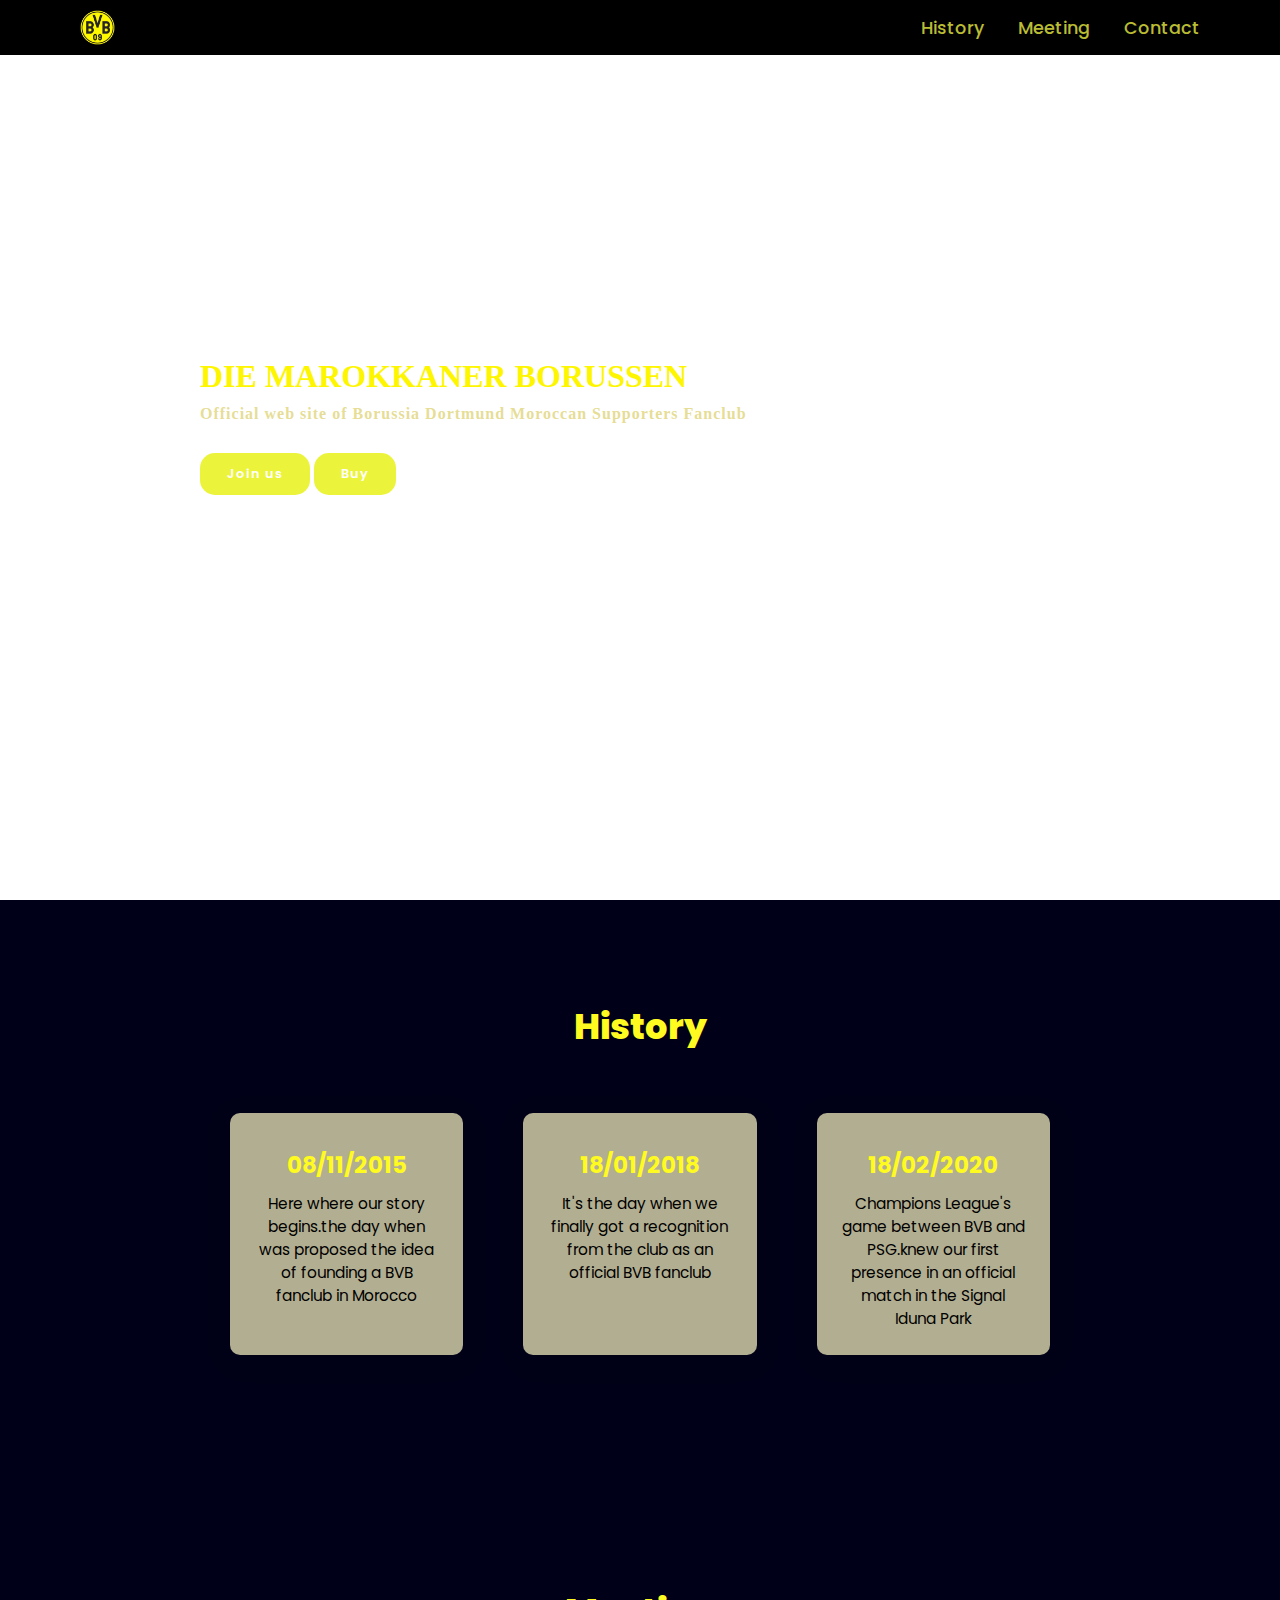
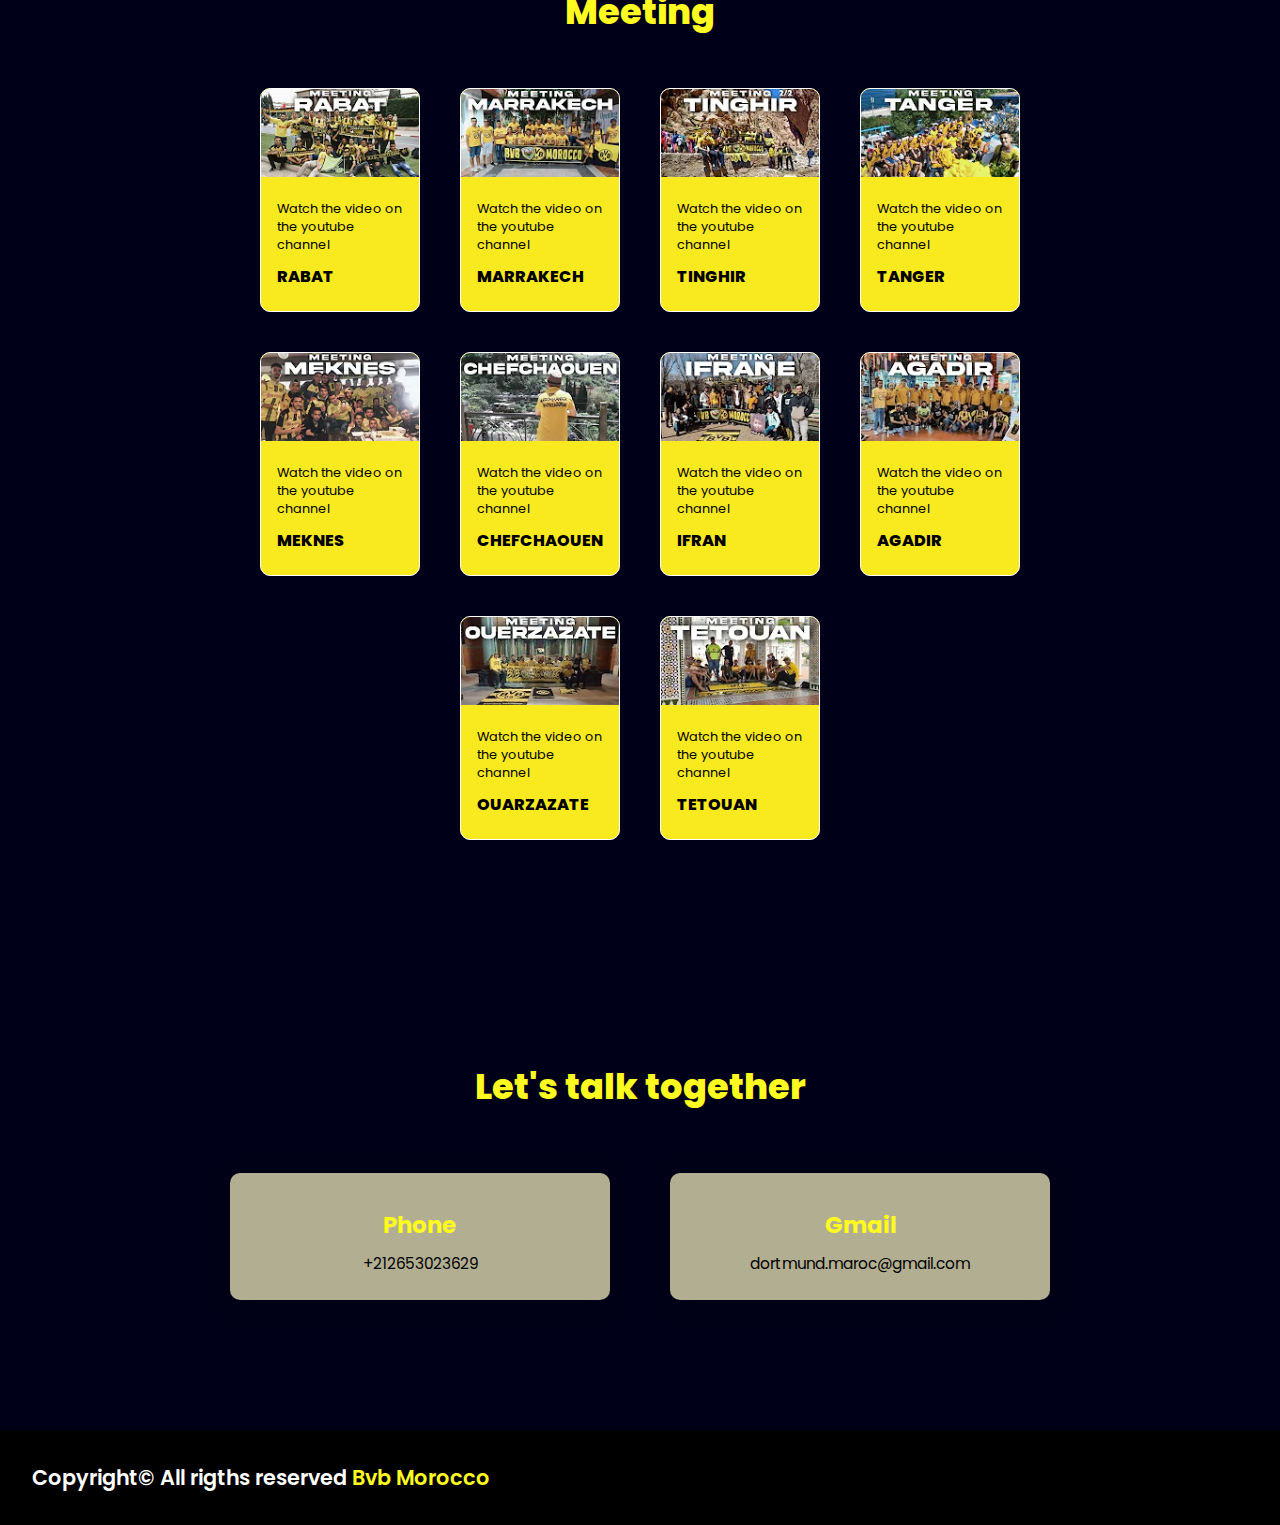
<file: index.html>
<!DOCTYPE html>
<html lang="en">
<head>
    <meta charset="UTF-8">
    <meta http-equiv="X-UA-Compatible" content="IE=edge">
    <meta name="viewport" content="width=device-width, initial-scale=1.0">
    <link rel="stylesheet" href="https://cdnjs.cloudflare.com/ajax/libs/font-awesome/6.5.1/css/all.min.css" integrity="sha512-DTOQO9RWCH3ppGqcWaEA1BIZOC6xxalwEsw9c2QQeAIftl+Vegovlnee1c9QX4TctnWMn13TZye+giMm8e2LwA==" crossorigin="anonymous" referrerpolicy="no-referrer" />    <link rel="stylesheet" href="style.css">
    <link rel="shortcut icon" href="images/bvb.png" type="image/x-icon">
    <title>BVB 09 | The officiel web site Borussia Dortmund</title>
</head>
<body>

    <header>
        <img src="images/bvb.png" width="35" height="35">
        <nav class="navigation">
            <a href="#History">History</a>
            <a href="#Meeting">Meeting</a>
            <a href="#Contact">Contact</a>
        </nav>
    </header>


    <section class="main">
        <div>
            <h2>Hello,<br><span style="font-family: Georgia, 'Times New Roman', Times, serif;">DIE MAROKKANER BORUSSEN</span></h2>
            <h3 style="font-family: Georgia, 'Times New Roman', Times, serif;">Official web site of Borussia Dortmund Moroccan Supporters Fanclub</h3>
            <a href="log in.html" class="main-btn">Join us</a>
            <a href="bvbshop.html" class="main-btn">Buy</a>
            <div class="social-icons">
                <a href="https://instagram.com/bvb_morocco?igshid=YmMyMTA2M2Y="><i class="fa-brands fa-square-instagram"></i></a>
                <a href="https://www.facebook.com/morocco.bvb"><i class="fa-brands fa-square-facebook"></i></a>
                <a href="https://twitter.com/BVBMOROCCO15"><i class="fa-brands fa-square-x-twitter"></i></a>
                <a href="https://www.youtube.com/channel/UC05qjozQCAzuCMyWEjJ--og"><i class="fa-brands fa-youtube"></i></a>
            </div>
        </div>
    </section>

    <section class="Cards" id="History">
        <h2 class="title">History</h2>
        <div class="content">
            <div class="Card">
                <div class="icon">
                    <i class="fa-solid fa-clipboard-check"></i>               
                </div>
                <div class="info">
                    <h3>08/11/2015</h3>
                    <p>Here where our story begins.the day when was proposed the idea of founding a BVB fanclub in Morocco</p>
                </div>
            </div>
            <div class="Card">
                <div class="icon">
                    <i class="fa-solid fa-award"></i> 
                </div>              
                <div class="info">
                    <h3>18/01/2018</h3>
                    <p>It's the day when we finally got a recognition from the club as an official BVB fanclub</p>
                </div>
            </div>
            <div class="Card">
                <div class="icon">
                    <i class="fa-solid fa-flag-checkered"></i>
                </div>                
                <div class="info">
                    <h3>18/02/2020</h3>
                    <p>Champions League's game between BVB and PSG.knew our first presence in an official match in the Signal Iduna Park</p>
                </div>
            </div>
        </div>
    </section>

    <section class="Cards" id="Meeting">
        <h2 class="title">Meeting</h2>
        <div class="content">
            <div class="Meeting-Card">
                <div class="Meeting-image">
                    <img src="images/m1.webp" />
                </div>
                <div class="Meeting-info">
                    <p class="Meeting-category">Watch the video on the youtube channel</p>
                    <strong class="Meeting-title">
                        <span>Rabat</span>
                    </strong>
                </div>
            </div>
            <div class="Meeting-Card">
                <div class="Meeting-image">
                    <img src="images/m2.webp" />
                </div>
                <div class="Meeting-info">
                    <p class="Meeting-category">Watch the video on the youtube channel</p>
                    <strong class="Meeting-title">
                        <span>Marrakech</span>
                    </strong>
                </div>
            </div>
            <div class="Meeting-Card">
                <div class="Meeting-image">
                    <img src="images/m3.webp" />
                </div>
                <div class="Meeting-info">
                    <p class="Meeting-category">Watch the video on the youtube channel</p>
                    <strong class="Meeting-title">
                        <span>Tinghir</span>
                    </strong>
                </div>
            </div>
            <div class="Meeting-Card">
                <div class="Meeting-image">
                    <img src="images/m4.webp" />
                </div>
                <div class="Meeting-info">
                    <p class="Meeting-category">Watch the video on the youtube channel</p>
                    <strong class="Meeting-title">
                        <span>Tanger</span>
                    </strong>
                </div>
            </div>
            <div class="Meeting-Card">
                <div class="Meeting-image">
                    <img src="images/m5.webp" />
                </div>
                <div class="Meeting-info">
                    <p class="Meeting-category">Watch the video on the youtube channel</p>
                    <strong class="Meeting-title">
                        <span>Meknes</span>
                    </strong>
                </div>
            </div>
            <div class="Meeting-Card">
                <div class="Meeting-image">
                    <img src="images/m6.webp" />
                </div>
                <div class="Meeting-info">
                    <p class="Meeting-category">Watch the video on the youtube channel</p>
                    <strong class="Meeting-title">
                        <span>Chefchaouen</span>
                    </strong>
                </div>
            </div>
            <div class="Meeting-Card">
                <div class="Meeting-image">
                    <img src="images/m7.webp" />
                </div>
                <div class="Meeting-info">
                    <p class="Meeting-category">Watch the video on the youtube channel</p>
                    <strong class="Meeting-title">
                        <span>Ifran</span>
                    </strong>
                </div>
            </div>
            <div class="Meeting-Card">
                <div class="Meeting-image">
                    <img src="images/m8.webp" />
                </div>
                <div class="Meeting-info">
                    <p class="Meeting-category">Watch the video on the youtube channel</p>
                    <strong class="Meeting-title">
                        <span>Agadir</span>
                    </strong>
                </div>
            </div>
            <div class="Meeting-Card">
                <div class="Meeting-image">
                    <img src="images/m9.webp" />
                </div>
                <div class="Meeting-info">
                    <p class="Meeting-category">Watch the video on the youtube channel</p>
                    <strong class="Meeting-title">
                        <span>Ouarzazate</span>
                    </strong>
                </div>
            </div>
            <div class="Meeting-Card">
                <div class="Meeting-image">
                    <img src="images/m10.webp" />
                </div>
                <div class="Meeting-info">
                    <p class="Meeting-category">Watch the video on the youtube channel</p>
                    <strong class="Meeting-title">
                        <span>Tetouan</span>
                    </strong>
                </div>
            </div>
        </div>
    </section>

    <section class="Cards" id="Contact">
        <h2 class="title">Let's talk together</h2>
        <div class="content">
            <div class="Card">
                <div class="icon">
                    <i class="fas fa-phone"></i>
                </div>
                <div class="info">
                    <h3>Phone</h3>
                    <p>+212653023629</p>
                </div>
            </div>
            <div class="Card">
                <div class="icon">
                    <i class="fas fa-envelope"></i>
                </div>
                <div class="info">
                    <h3>Gmail</h3>
                    <p>dortmund.maroc@gmail.com</p>
                </div>
            </div>
        </div>
    </section>
    
    <footer class="footer">
        <p class="footer-title">Copyright© All rigths reserved <span>Bvb Morocco</span></p>
        <div class="social-icons">
            <a href="https://instagram.com/bvb_morocco?igshid=YmMyMTA2M2Y="><i class="fa-brands fa-instagram"></i></i></a>
            <a href="https://www.facebook.com/morocco.bvb"><i class="fa-brands fa-facebook-f"></i></a>
            <a href="https://twitter.com/BVBMOROCCO15"><i class="fa-brands fa-x-twitter"></i></a>
            <a href="https://www.youtube.com/channel/UC05qjozQCAzuCMyWEjJ--og"><i class="fab fa-youtube"></i></a>
        </div>
    </footer>

</body>
</html>
</file>
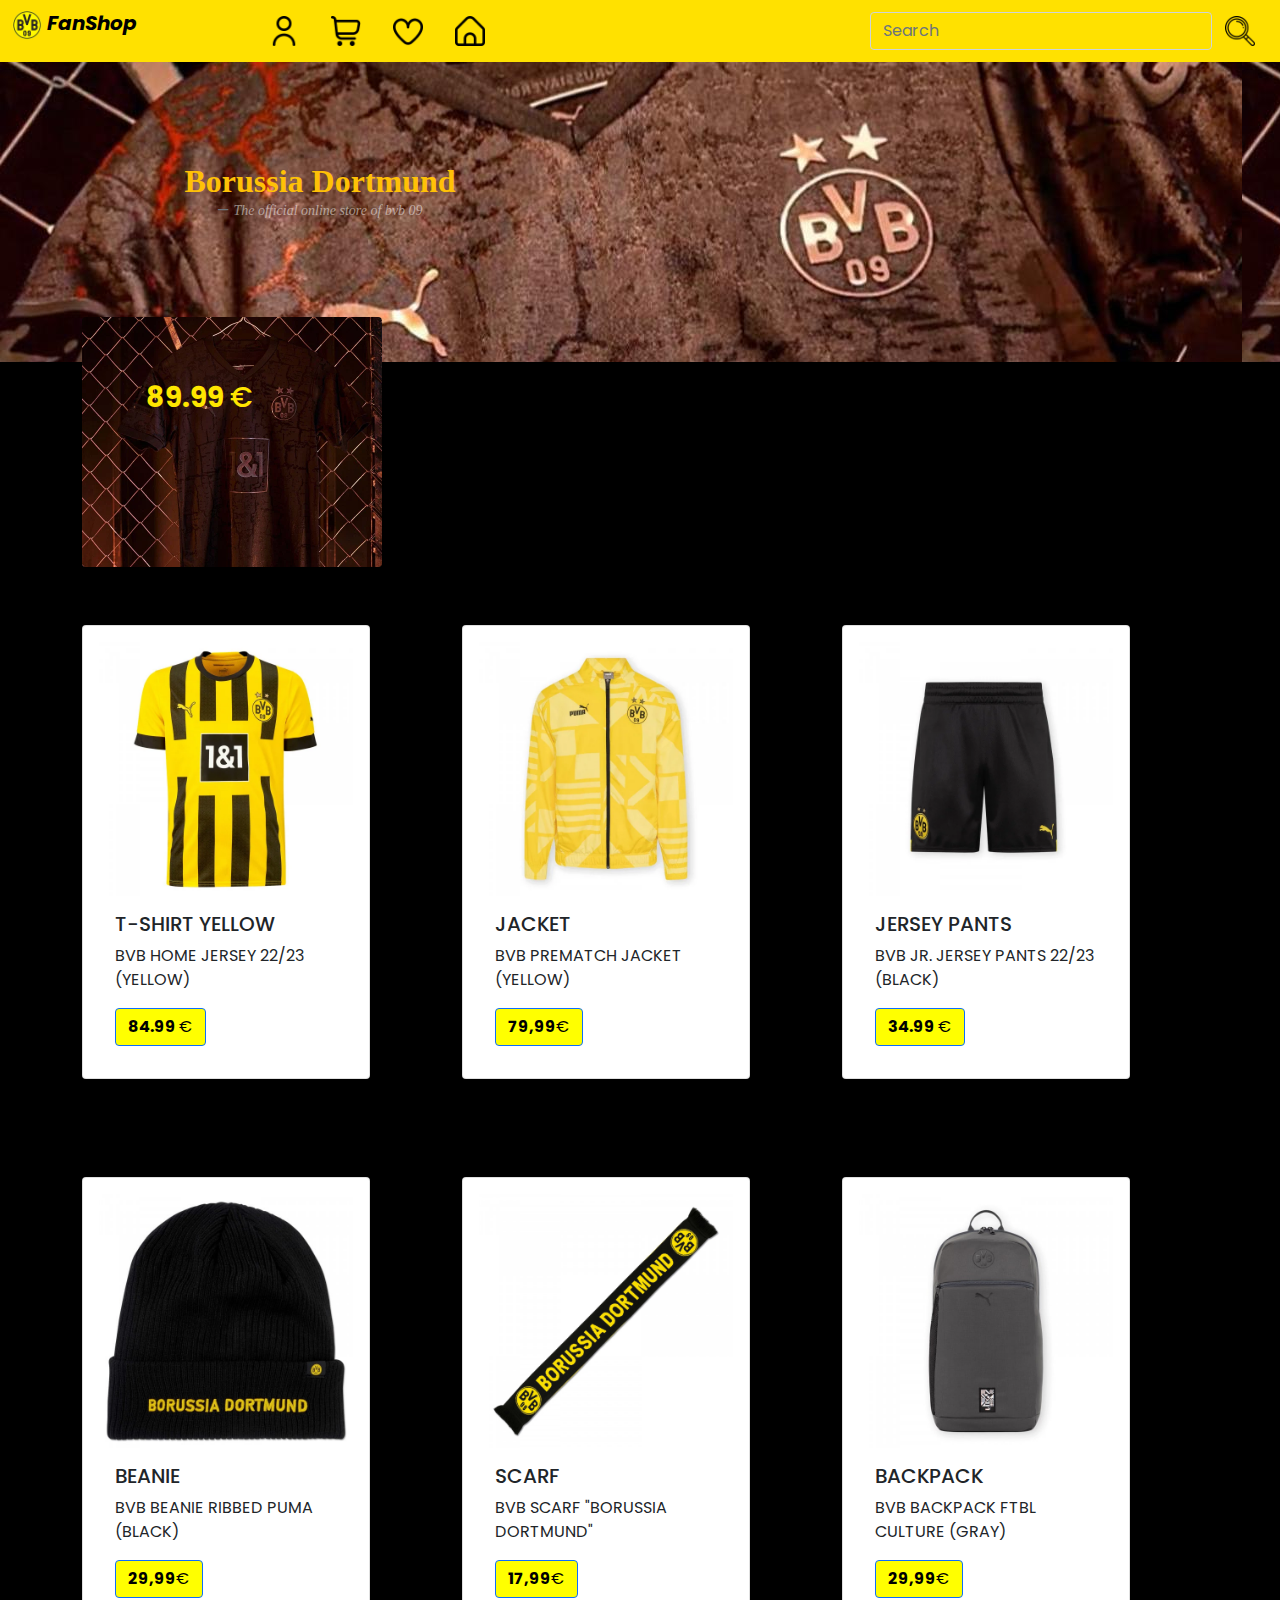
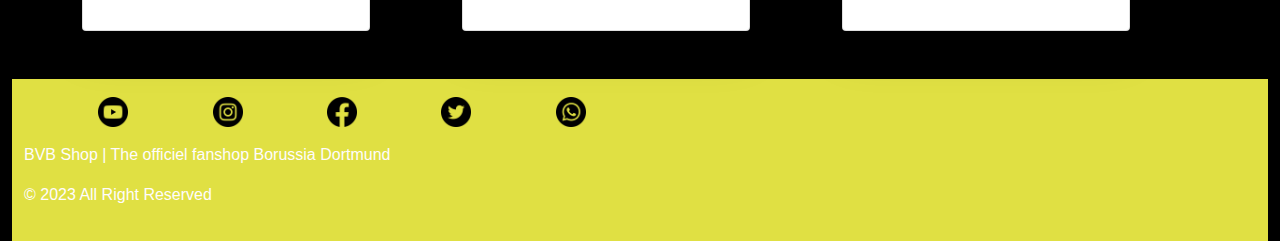
<file: bvbshop.html>
<!DOCTYPE html>
<html lang="en">
<head>
    <meta charset="UTF-8">
    <meta http-equiv="X-UA-Compatible" content="IE=edge">
    <meta name="viewport" content="width=device-width, initial-scale=1.0">
    <link rel="stylesheet" href="https://cdnjs.cloudflare.com/ajax/libs/font-awesome/6.5.1/css/all.min.css" integrity="sha512-DTOQO9RWCH3ppGqcWaEA1BIZOC6xxalwEsw9c2QQeAIftl+Vegovlnee1c9QX4TctnWMn13TZye+giMm8e2LwA==" crossorigin="anonymous" referrerpolicy="no-referrer" />    <link rel="stylesheet" href="style.css">
    <link href="bootstrap-5.0.2-dist/css/bootstrap.min.css" rel="stylesheet" >
    <link rel="shortcut icon" href="images/bvb.png" type="image/x-icon">
    <title>BVB Shop | The officiel fanshop Borussia Dortmund</title>
    <style>
        .container .card { margin-top: 50px; margin-bottom:50px;}
 
        .subfooter {background: #e0e043;padding: 18px 0;}

        .subfooter .copyright-text p {color: #fffcfc;;font-family: "Montserrat", sans-serif;}

        .subfooter .to-top {display: block;height: 45px;width: 45px;text-align: center;float: right;}

        ul { list-style: none;
        display:flex;
        justify-content: space-around;}
        body{background-color: black;}
        
    </style>
</head>

<body>
    <nav class="navbar "style="background-color:rgb(255, 225, 0);"   >
        <div class="container-fluid">
            <ul class="nav nav-pills">
                
                <li class="nav-item">
                    <a class="navbar-brand" href="#">
                    <img src="images/bvb.png" alt="" width="30" height="30" class=" " >
                      <strong  style="color:black; margin-right: 100px; margin-top: 200px;" ><i >FanShop</i></strong> 
                    </a>
                </li>

                <li class="nav-item">
                    <a href="log in.html" class="nav-link text-white-50"><img src="images/user.png" alt="" width="30" height="30" class=" " ></a></button>
                </li>

                <li class="nav-item">
                    <a class="nav-link text-white-50" href="#"><img src="images/shop.png" alt="" width="30" height="30" class=" " ></a></button>
                </li>

                <li class="nav-item">
                    <a class="nav-link text-white-50" href="#"><img src="images/heart.png" alt="" width="30" height="30" class=" " ></a></button>
                </li>

                <li>
                    <a  class="nav-link text-white-50" ><img src="images/home.png" alt="" width="30" height="30" class=" " ></a></button>
                </li>

            </ul>
            <table>
              <tr>
                  <form class="form-inline">
                      <td>
                          <input class="form-control mr-sm-2" type="search"  placeholder="Search " aria-label="Search "  style="background-color:rgb(255, 225, 0)" >
                      </td>
                      <td>
                          <button style="background-color: rgb(255, 225, 0);" class="btn my-2 my-sm-0" type="submit"> <img src="images/loupe.png" alt="" width="30" height="30" class=" " ></button>
                      </td>
                  </form>
              </tr>
          </table>
        </div>
    </nav>
    <div class="container-fluid bg-dark" style="background-image: url(images/bvbt.jpeg);height: 300px;" >
        <div class="row" >
            <div class="col-6 " style="margin-top: 100px; margin-bottom: 50px;">
                <figure class="text-center">
                    <blockquote class="blockquote"><h2><strong class="text-shadow text-warning " style="font-family: Georgia, 'Times New Roman', Times, serif;">Borussia Dortmund</strong></h2></blockquote>
                    <figcaption class="blockquote-footer"><i class="text-white-50" style="font-family: Georgia, 'Times New Roman', Times, serif;">The official online store of bvb 09</i></figcaption>
                </figure>
            </div>
        </div>
    
    <div class="container "  style=" margin-top: 30px;" >
        <div class="row">
            <div class="col-sm-12">
                <div class=" p-5 mb-2  rounded" style="width: 300px;height: 250px;; background-image: url(images/tbvb.webp); background-size: cover;"  >
                    <div class="card-body " >
                      <h3  style="color: rgb(255, 230, 0); margin-block-end: auto; text-align:left;"><strong>89.99 </strong>€</h3>
                    </div>
                 </div>
            </div>
        </div>
    </div>    
    <div class="container" >
        <div class="row">
            <div class="col-4">
                <div class="card shadow-lg p-3 mb-5 bg-body rounded" style="width: 18rem;">
                    <img src="images/ty.webp" class="card-img-top">
                    <div class="card-body">
                      <h5 class="card-title">T-SHIRT YELLOW</h5>
                      <p class="card-text">BVB HOME JERSEY 22/23  (YELLOW)</p>
                      <a href="#" class="btn btn-primary" style="background-color: yellow; color: black;"><strong>84.99 </strong>€</a>
                    </div>
                 </div>
            </div>

            <div class="col-4" >
                <div class="card shadow-lg p-3 mb-5 bg-body rounded" style="width: 18rem;">
                    <img src="images/k.webp" class="card-img-top">
                    <div class="card-body">
                      <h5 class="card-title">JACKET</h5>
                      <p class="card-text">BVB PREMATCH JACKET (YELLOW)</p>
                      <a href="#" class="btn btn-primary" style="background-color: yellow; color: black;"><strong>79,99</strong>€</a>
                    </div>
                  </div>
            </div>
        

            <div class="col-4">
                <div class="card shadow-lg p-3 mb-5 bg-body rounded" style="width: 18rem;">
                    <img src="images/cho.webp" class="card-img-top">
                    <div class="card-body">
                        <h5 class="card-title">JERSEY PANTS</h5>
                        <p class="card-text">BVB JR. JERSEY PANTS 22/23 (BLACK)</p>
                        <a href="#" class="btn btn-primary"  style="background-color: yellow; color: black;"><strong >34.99 </strong>€</a>
                    </div>
                </div>
            </div>
        </div>
    </div>
        <div class="container">
            <div class="row">
                <div class="col-4">
                    <div class="card shadow-lg p-3 mb-5 bg-body rounded" style="width: 18rem;">
                        <img src="images/ch.jpg" class="card-img-top">
                        <div class="card-body">
                          <h5 class="card-title">BEANIE</h5>
                          <p class="card-text">BVB BEANIE RIBBED PUMA (BLACK)</p>
                          <a href="#" class="btn btn-primary" style="background-color: yellow; color: black;"><strong>29,99</strong>€</a>
                        </div>
                      </div>
                </div>
    
                <div class="col-4">
                    <div class="card shadow-lg p-3 mb-5 bg-body rounded" style="width: 18rem;">
                        <img src="images/ech.jpg" class="card-img-top">
                        <div class="card-body">
                          <h5 class="card-title">SCARF</h5>
                          <p class="card-text">BVB SCARF "BORUSSIA DORTMUND"</p>
                          <a href="#" class="btn btn-primary" style="background-color: yellow; color: black;"><strong>17,99</strong>€</a>
                        </div>
                      </div>
                </div>
    
                <div class="col-4">
                    <div class="card shadow-lg p-3 mb-5 bg-body rounded" style="width: 18rem;">
                        <img src="images/ca.jpg" class="card-img-top">
                        <div class="card-body">
                          <h5 class="card-title">BACKPACK</h5>
                          <p class="card-text">BVB BACKPACK FTBL CULTURE (GRAY)</p>
                          <a href="#" class="btn btn-primary" style="background-color: yellow; color: black;"><strong>29,99</strong>€</a>
                        </div>
                      </div>
                </div>
            </div>
        </div>
    <footer class="subfooter">
        <div class="container-fluid">
          <div class="row">
            <div class="col-md-6">
              <div class="copyright-text">
                <ul >
                    <li><a href="https://www.youtube.com/channel/UC05qjozQCAzuCMyWEjJ--og"><img src="images/ytb.png" alt="" width="30" height="30" class=" " ></a></li>
                    <li><a href="https://instagram.com/bvb_morocco?igshid=YmMyMTA2M2Y="><img src="images/ig.png" alt="" width="30" height="30" class=" " ></a></li>
                    <li><a href="https://www.facebook.com/morocco.bvb" ><img src="images/fb.png" alt="" width="30" height="30" class=" " ></a></li>
                    <li><a href="https://twitter.com/BVBMOROCCO15"><img src="images/tw.png" alt="" width="30" height="30" class=" " ></a></li>
                    <li><a href="#"><img src="images/wtsp.png" alt="" width="30" height="30" class=" " ></a></li>
                </ul>
                <p>BVB Shop | The officiel fanshop Borussia Dortmund</p>
                <p>© 2023 All Right Reserved</p>
                </div>
            </div>
          </div>
        </div>
    </footer>
</body>
</html>
</file>
<file: style.css>
@import url('https://fonts.googleapis.com/css2?family=Poppins:ital,wght@0,100;0,200;0,300;0,400;0,500;0,600;0,700;0,800;0,900;1,100;1,200;1,300;1,400;1,500;1,600;1,700;1,800;1,900&display=swap');

*{
    font-family: 'Poppins', sans-serif;
    margin: 0;
    padding: 0;
    box-sizing: border-box;
    scroll-behavior: smooth; 
}


header {
    background-color: #000000;
    width: 100%;
    position: fixed;
    z-index: 900;
    display: flex;
    justify-content: space-between;
    align-items: center;
    padding: 10px 80px ;
}


.navigation a{
    color: #f9fc46c2;
    text-decoration: none;
    font-size: 1.1em;
    font-weight: 500;
    padding-left: 30px;
}

.navigation a:hover{
    color: #ffe600;
}

section {
    padding: 100px 200px;
}

.main {
    width: 100%;
    min-height: 100vh;
    display: flex;
    align-items: center;
    background-image: url('./images/tifo2.JPG') no-repeat;
    background-size: cover;
    background-attachment: fixed;
}

.main h2 {
    color: #fff;
    font-size: 1em;
    font-weight: 500;
}

.main h2 span {
    display: inline-block;
    margin-top: 10px;
    color: #fef600;
    font-size: 2em;
    font-weight: 600;
}

.main h3 {
    color: #e3d988e6;
    font-size: 1em;
    font-weight: 700;
    letter-spacing: 1px;
    margin-top: 10px;
    margin-bottom: 30px;
}

.main-btn {
    color: #fff;
    background-color: #ebf43a;
    text-decoration: none;
    font-size: 0.8em;
    font-weight: 600;
    display: inline-block;
    padding: 0.9em 2.1em;
    letter-spacing: 1px;
    border-radius: 15px;
    margin-bottom: 40px;
    transition: 0.7s ease;
}

.main-btn:hover {
    background-color: #f6de0a;
    transform: scale(1.1);
}

.social-icons a {
    color: #000000;
    font-size: 1.7em;
    padding-right: 30px;
}


.title {
    display: flex;
    justify-content: center;
    color: #fffb20;
    font-size: 2.2em;
    font-weight: 800;
    margin-bottom: 30px;
}

.content {
    display: flex;
    justify-content: center;
    flex-direction: row;
}

.Card {
    background-color: #fcf6c4b4;
    width: 21.25em;
    box-shadow: 0 5px 25px rgba(1 1 1 / 15%);
    border-radius: 10px;
    padding: 25px;
    margin: 30px;
    transition: 0.7s ease;
    font-size: 1.2em;
}

.Card:hover {
    transform: scale(1.1);
}

.Card .icon {
    color: #fbfb19;
    font-size: 4em;
    text-align: center;
}

.info {
    text-align: center;
}

.info p{
    font-size: 0.8em;
}
.info h3{
    color: #fffb20;
    font-size: 1.2em;
    font-weight: 700;
    margin: 10px;
}

#History {
    background-color: #000018;
}
#Meeting {
    background-color: #000018;
}

#Meeting .content{
    margin-top: 30px;
    flex-direction: row;
    flex-wrap: wrap;
    display: flex;
    justify-content: center;
}

.Meeting-Card {
    background-color: #f9ea1f;
    border: 1px solid #fff;
    min-height: 14em;
    width: 10em;
    overflow: hidden;
    border-radius: 10px;
    margin: 20px;
    transition: 0.7s ease;
}

.Meeting-Card:hover {
   transform: scale(1.1);
}

.Meeting-Card:hover .Meeting-image {
    opacity: 0.9;
 }

.Meeting-image img{
    width: 100%
}

.Meeting-info {
    padding: 1em;
}

.Meeting-category {
    font-size: 0.8em;
    color: #000;
    text-decoration: none;
}

.Meeting-title {
    display: flex;
    justify-content: space-between;
    text-transform: uppercase;
    font-weight: 800;
    margin-top: 10px;
}

#Contact{
    background-color: #000018;
}
.Contact .icon{
    font-size: 4.5em;
}

.Contact .info h3 {
    color: #000;
}

.Contact .info p {
    font-size: 1.5em;
}

.footer {
    background-color: #000000;
    color: #fff;
    padding: 2em;
    display: flex;
    justify-content: space-between;
}

.footer-title {
    font-size: 1.3em;
    font-weight: 600;
}

.footer-title span {
    color: #fffb20;
}

.footer .social-icons a{
    font-size: 1.3em;
    padding: 0 12px 0 0;
    color: #ebf43a;
}

@media (max-width:1023px){
    header{
        padding: 12px 20px;
    }

    .navigation a{
        padding-left: 10px;
    }

    .title{
        font-size: 1.8em;
    }

    section{
        padding: 80px 20px;
    }

    .main-content h2{
        font-size: 1em;
    }

    .main-content h3{
        font-size: 1.6em;
    }

    .content{
        flex-direction: column;
        align-items: center;
    }
}

@media (max-width:641px){
    body{
        font-size: 12px;
    }

    .main-content h2{
        font-size: 0.8em;
    }

    .main-content h3{
        font-size: 1.4em;
    }
}

@media (max-width:300px){
    body{
        font-size: 10px;
     
    }
}
</file>
